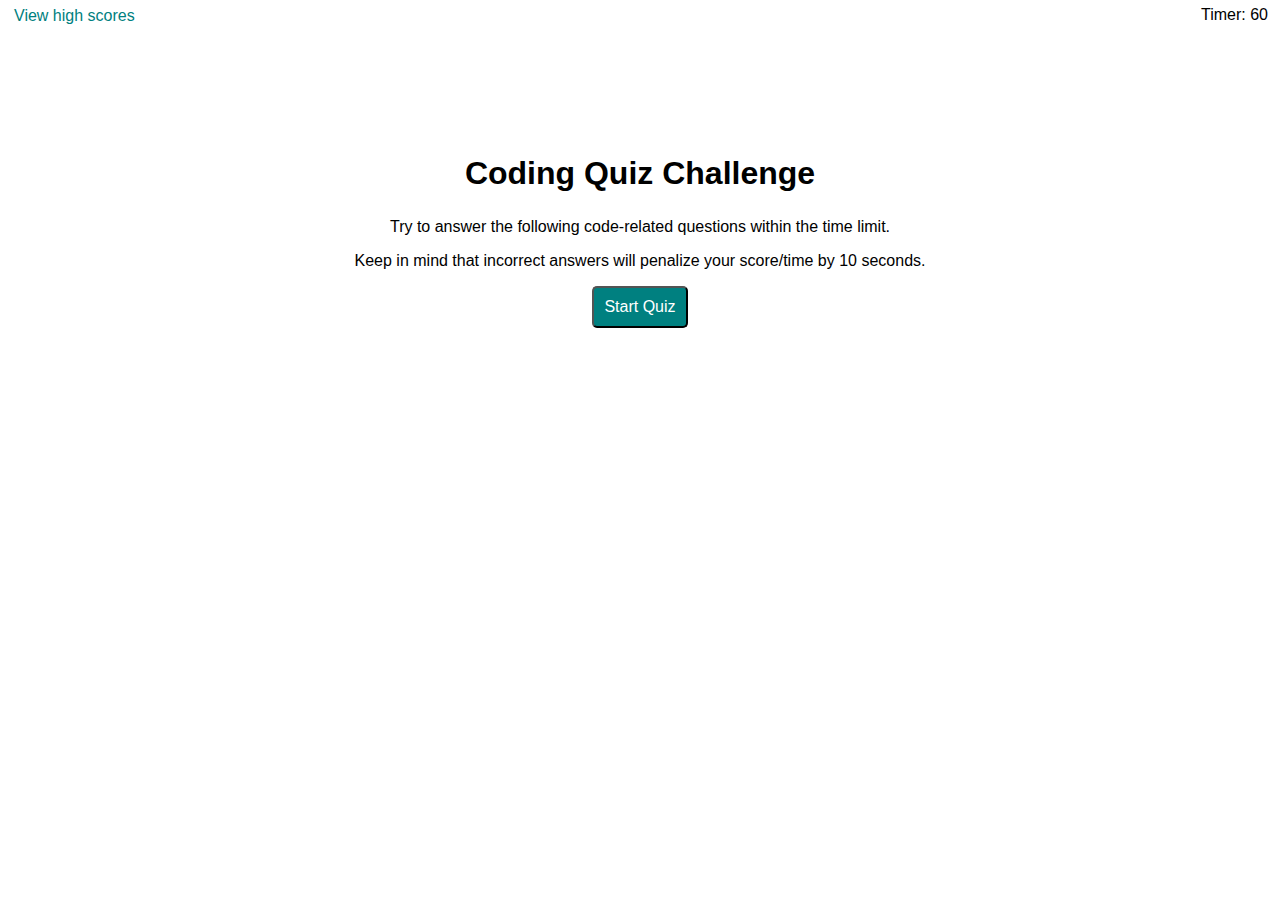
<file: index.html>
<!DOCTYPE html>
<html lang="en">
<head>
    <meta charset="UTF-8">
    <meta http-equiv="X-UA-Compatible" content="IE=edge">
    <meta name="viewport" content="width=device-width, initial-scale=1.0">
    <link rel = "stylesheet" href="./assets/style.css" />
    <title>Code Quiz</title>
</head>
<body>
    <div class = "wrap">
        <div id = "start-screen" class = "start">
            <h1>Coding Quiz Challenge</h1>
            <p>
                Try to answer the following code-related questions within the time limit.
            </p>
            <p>
                Keep in mind that incorrect answers will penalize your score/time by 10 seconds.
            </p>
            <button id = "start-button" class = "btn">Start Quiz</button>
        </div>

        <div id = "timer" class = "timer">
            <p>Timer: <span id = "time-number">60</span></p> 
        </div>

        <div id = "scores-link" class = "scores-link">
            <button class = "scores-button" id = "scores-button">View high scores</button>
        </div>

        <div id = "questions" class = "hide questions">
            <h2 id = "question-title">Question</h2>
            <div id = "choices" class = "choices">
                <button class = "btn" id = "btn1">Button 1</button>
                <button class = "btn" id = "btn2">Button 2</button>
                <button class = "btn" id = "btn3">Button 3</button>
                <button class = "btn" id = "btn4">Button 4</button>
            </div>
            <div id = "display-correct" class = "hide">

            </div>
        </div>

        <div id = "end-screen" class = "end hide">
            <h2>All Done</h2>
            <p>Score is equal to number of questions correct times 10 plus time remaining</p>
            <p>Number of correct answers <span id = "score"></span>. Time remaining <span id = "time-left"></span>.</p>
            <p id = "display-score">Your final score is <span id = "final-score"></span>.</p> 
            <form id = "submit-form">
                <label>Enter your initials:</label>
                <input id = "initials" type = "text" name = "name">
                <button id = "score-submit" class = "btn submit-btn">Submit</button>
            </form>
        </div>

        <div id = "high-scores" class = "high-scores hide">
            <h2 class = "high-scores-header" id = "high-scores-header">High Scores</h2> 
            <ul class = "high-scores-list" id = "high-scores-list"></ul>
            <button id = "go-back" class = "btn">Go Back</button>
            <button id = "clear-scores" class = "btn">Clear Saved Scores</button>
        </div>
    </div>
    <script src = "./assets/script.js"></script>
</body>
</html>
</file>
<file: assets/style.css>
* {
    font-family: Arial, Helvetica, sans-serif;
}
.start {
    text-align: center;
}

.start h1 {
    padding: 5px;
    margin-top: 150px;
    text-align: center;
    font-style: bold;
}

.btn {
    color: white;
    border-radius: 5px;
    background-color: teal;
    padding: 10px;
    cursor: pointer;
    font-size: 16px;
}

.btn-red {
    background-color: red;
}

.btn-green {
    background-color: green;
}


.btn:hover {
    background-color: lightseagreen;
}


.choices {
    text-align: center;
}

.hide {
    display: none;
}

.questions {
    text-align: center;
    margin-top: 150px;
}

.timer {
    position: absolute;
    right: 12px;
    top: -10px;
}

.end {
    text-align: center;
    margin: 50px;
}

.scores-button {
    background: none;
    border: none;
    color: teal;
    cursor: pointer;
    position: absolute;
    top: 6px;
    left: 8px;
    font-size: 16px;
}

.scores-button:hover {
    color: lightseagreen;
}

.submit-btn {
    padding: 8px;    
}

input {
    padding: 8px;
}

label {
    font-size: 17px;
}

.high-scores {
    position: relative;
    left: 34%;
    margin: 0 auto;
    margin-top: 100px;
    
}

.high-scores-list {
    padding-left: 4px;
}

.scores-li {
    width: 33%;
    padding: 5px;
    list-style-type: none;
    background-color: rgba(32,178,170,0.4)    
}
</file>
